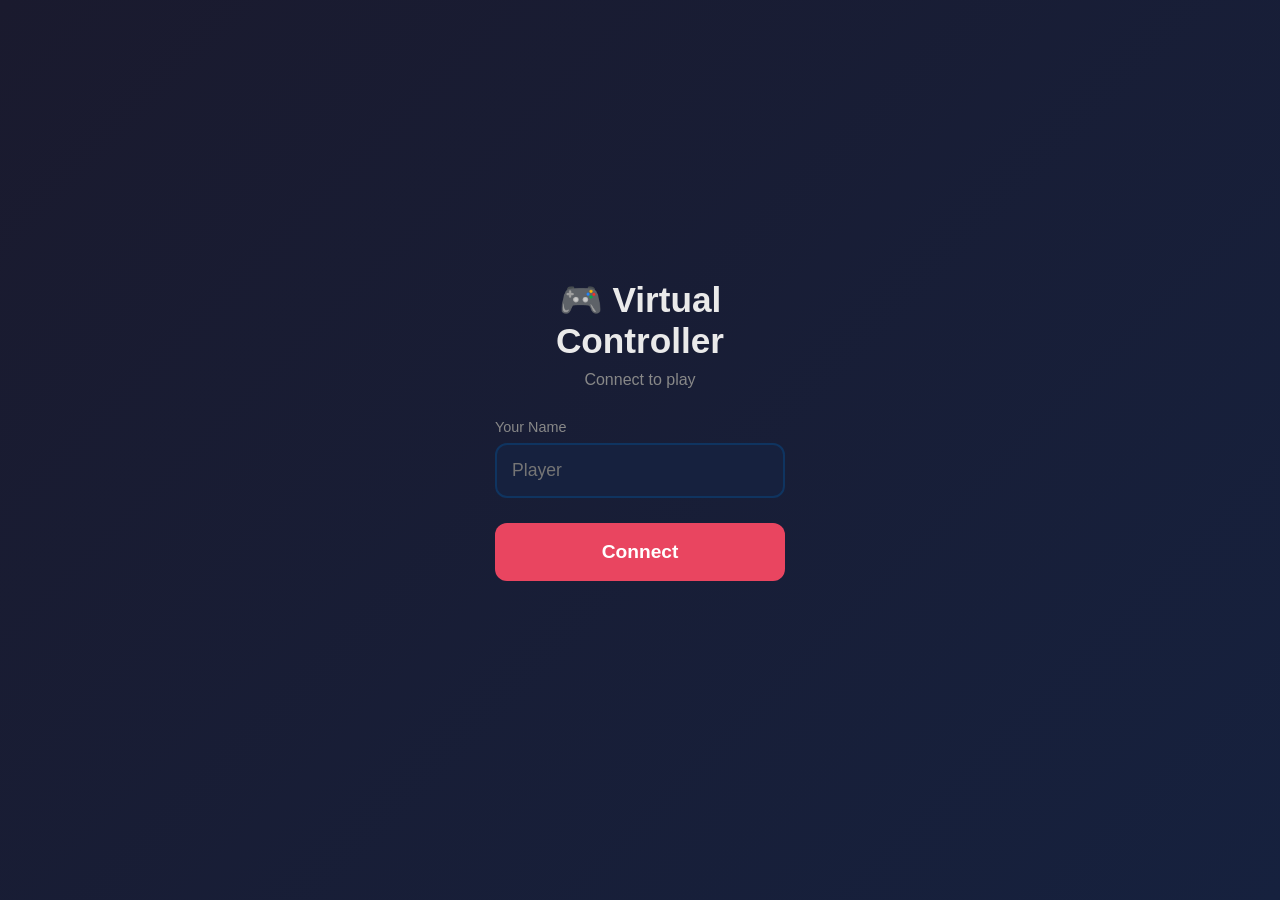
<file: Octolink/wwwroot/index.html>
<!DOCTYPE html>
<html lang="en">
<head>
    <meta charset="UTF-8">
    <meta name="viewport" content="width=device-width, initial-scale=1.0, maximum-scale=1.0, user-scalable=no, viewport-fit=cover">
    <!-- iOS PWA meta tags -->
    <meta name="apple-mobile-web-app-capable" content="yes">
    <meta name="apple-mobile-web-app-status-bar-style" content="black-translucent">
    <meta name="apple-mobile-web-app-title" content="VController">
    <!-- Standard meta tags -->
    <meta name="theme-color" content="#1a1a2e">
    <meta name="mobile-web-app-capable" content="yes">
    <meta name="format-detection" content="telephone=no">
    <title>Virtual Controller</title>
    <link rel="stylesheet" href="style.css">
    <link rel="manifest" href="manifest.json">
    <!-- iOS icons -->
    <link rel="apple-touch-icon" href="icon-192.png">
    <link rel="apple-touch-icon" sizes="152x152" href="icon-192.png">
    <link rel="apple-touch-icon" sizes="180x180" href="icon-192.png">
    <link rel="apple-touch-icon" sizes="167x167" href="icon-192.png">
</head>
<body>
    <!-- Connection Screen -->
    <div id="connect-screen" class="screen active">
        <div class="connect-container">
            <h1>🎮 Virtual Controller</h1>
            <p class="subtitle">Connect to play</p>
            
            <form id="connect-form">
                <div class="input-group">
                    <label for="player-name">Your Name</label>
                    <input type="text" id="player-name" placeholder="Player" maxlength="20" autocomplete="off" autocapitalize="off" autocorrect="off" spellcheck="false" enterkeyhint="done">
                </div>
                
                <button id="connect-btn" class="primary-btn" type="submit">
                    <span>Connect</span>
                </button>
            </form>
            
            <div id="connection-status" class="status"></div>
        </div>
    </div>

    <!-- Reconnect Screen -->
    <div id="reconnect-screen" class="screen">
        <div class="connect-container">
            <h1>🔄 Reconnect</h1>
            <p class="subtitle">Select your controller slot</p>
            
            <div class="slot-grid">
                <button class="slot-btn xbox-slot" data-slot="1">1<span class="slot-type">Xbox</span></button>
                <button class="slot-btn xbox-slot" data-slot="2">2<span class="slot-type">Xbox</span></button>
                <button class="slot-btn xbox-slot" data-slot="3">3<span class="slot-type">Xbox</span></button>
                <button class="slot-btn xbox-slot" data-slot="4">4<span class="slot-type">Xbox</span></button>
                <button class="slot-btn ps-slot" data-slot="5">5<span class="slot-type">PS4</span></button>
                <button class="slot-btn ps-slot" data-slot="6">6<span class="slot-type">PS4</span></button>
                <button class="slot-btn ps-slot" data-slot="7">7<span class="slot-type">PS4</span></button>
                <button class="slot-btn ps-slot" data-slot="8">8<span class="slot-type">PS4</span></button>
            </div>
            
            <p class="slot-note">Slots 1-4: Xbox 360 (XInput) | Slots 5-8: DualShock 4 (Steam)</p>
            
            <button id="back-btn" class="secondary-btn">Back to Auto-Connect</button>
        </div>
    </div>

    <!-- Controller Screen -->
    <div id="controller-screen" class="screen">
        <!-- Compact Floating Info Bar (for fullscreen mode) -->
        <div class="fullscreen-info-bar" id="fullscreen-info-bar">
            <span id="fs-player-slot" class="fs-slot-badge">P1</span>
            <span id="fs-player-name" class="fs-name">Player</span>
            <span id="fs-controller-type" class="fs-type-badge">Xbox</span>
            <span id="fs-status" class="fs-status connected">●</span>
            <button class="fs-fix-btn" id="fix-fullscreen-btn" title="Fix Fullscreen">⛶</button>
        </div>

        <!-- Normal Info Bar -->
        <div class="info-bar" id="normal-info-bar">
            <div class="player-info">
                <span id="player-slot" class="slot-badge">P1</span>
                <span id="player-display-name">Player</span>
                <span id="controller-type" class="controller-type-badge">Xbox</span>
            </div>
            <div class="info-bar-right">
                <button id="toggle-layout-btn" class="icon-btn" title="Toggle Xbox/PlayStation buttons">🎮</button>
                <div class="connection-indicator" id="ws-status">
                    <span class="dot"></span>
                    <span>Connected</span>
                </div>
                <button id="reconnect-btn" class="icon-btn" title="Change Controller">🔄</button>
            </div>
        </div>

        <!-- Fullscreen Toggle Button (always visible, hold 5s) -->
        <button class="fullscreen-toggle-btn" id="fullscreen-toggle-btn" title="Hold 5s to toggle fullscreen">
            <span class="fs-icon">⛶</span>
            <svg class="progress-ring" viewBox="0 0 50 50">
                <circle class="progress-ring-bg" cx="25" cy="25" r="22"/>
                <circle class="progress-ring-fill" id="fs-progress-ring" cx="25" cy="25" r="22"/>
            </svg>
        </button>

        <!-- Settings Button (hidden in fullscreen, hold 5s) -->
        <button class="settings-toggle-btn" id="settings-toggle-btn" title="Hold 5s for edit mode">
            <span class="settings-icon">⚙</span>
            <svg class="progress-ring" viewBox="0 0 50 50">
                <circle class="progress-ring-bg" cx="25" cy="25" r="22"/>
                <circle class="progress-ring-fill" id="settings-progress-ring" cx="25" cy="25" r="22"/>
            </svg>
        </button>

        <!-- Edit Mode Indicator -->
        <div class="edit-mode-indicator" id="edit-mode-indicator">
            <span>✏️ Edit Mode</span>
            <button class="split-face-btn" id="split-face-btn">Split Buttons</button>
            <button class="reset-layout-btn" id="reset-layout-btn">Reset</button>
            <button class="done-edit-btn" id="done-edit-btn">Done</button>
        </div>

        <!-- Per-Group Size Control (shown when tapping a group in edit mode) -->
        <div class="group-size-control" id="group-size-control">
            <span class="group-size-label" id="group-size-name">Group</span>
            <button class="group-size-btn" id="group-size-decrease">−</button>
            <span class="group-size-value" id="group-size-value">100%</span>
            <button class="group-size-btn" id="group-size-increase">+</button>
        </div>

        <!-- Controller Layout -->
        <div class="controller" id="controller-wrapper">
            <!-- Top Row - Bumpers and Triggers -->
            <div class="control-group draggable-group" id="group-top" data-group="top" data-scale="100">
                <div class="drag-handle">⋮⋮</div>
                <div class="resize-handle">↘</div>
                <div class="group-content top-row">
                    <div class="trigger-group left">
                        <div class="trigger" id="lt" data-input="lt" data-xbox="LT" data-ps="L2">LT</div>
                        <div class="bumper" id="lb" data-input="lb" data-xbox="LB" data-ps="L1">LB</div>
                    </div>
                    <div class="center-buttons">
                        <button class="menu-btn" id="back" data-input="back" data-xbox="⏪" data-ps="SHARE">⏪</button>
                        <button class="guide-btn" id="guide" data-input="guide">⏺</button>
                        <button class="menu-btn" id="start" data-input="start" data-xbox="⏩" data-ps="OPT">⏩</button>
                    </div>
                    <div class="trigger-group right">
                        <div class="trigger" id="rt" data-input="rt" data-xbox="RT" data-ps="R2">RT</div>
                        <div class="bumper" id="rb" data-input="rb" data-xbox="RB" data-ps="R1">RB</div>
                    </div>
                </div>
            </div>

            <!-- Main Row - Sticks, D-Pad, Face Buttons -->
            <div class="main-row">
                <!-- Left Side -->
                <div class="left-side">
                    <!-- D-Pad -->
                    <div class="control-group draggable-group" id="group-dpad" data-group="dpad" data-scale="100">
                        <div class="drag-handle">⋮⋮</div>
                        <div class="resize-handle">↘</div>
                        <div class="group-content dpad">
                            <button class="dpad-btn up" id="up" data-input="up">▲</button>
                            <button class="dpad-btn left" id="left" data-input="left">◀</button>
                            <button class="dpad-btn right" id="right" data-input="right">▶</button>
                            <button class="dpad-btn down" id="down" data-input="down">▼</button>
                            <div class="dpad-center"></div>
                        </div>
                    </div>
                    
                    <!-- Left Stick -->
                    <div class="control-group draggable-group" id="group-lstick" data-group="lstick" data-scale="100">
                        <div class="drag-handle">⋮⋮</div>
                        <div class="resize-handle">↘</div>
                        <div class="group-content stick-container" id="left-stick-container">
                            <div class="stick-area">
                                <div class="stick" id="left-stick">
                                    <div class="stick-dot"></div>
                                </div>
                            </div>
                            <button class="stick-click" id="ls" data-input="ls">L3</button>
                        </div>
                    </div>
                </div>

                <!-- Right Side -->
                <div class="right-side">
                    <!-- Face Buttons (grouped) -->
                    <div class="control-group draggable-group" id="group-face" data-group="face" data-scale="100">
                        <div class="drag-handle">⋮⋮</div>
                        <div class="resize-handle">↘</div>
                        <div class="group-content face-buttons">
                            <button class="face-btn y-btn" id="y" data-input="y" data-xbox="Y" data-ps="△">Y</button>
                            <button class="face-btn x-btn" id="x" data-input="x" data-xbox="X" data-ps="□">X</button>
                            <button class="face-btn b-btn" id="b" data-input="b" data-xbox="B" data-ps="○">B</button>
                            <button class="face-btn a-btn" id="a" data-input="a" data-xbox="A" data-ps="✕">A</button>
                        </div>
                    </div>

                    <!-- Individual Face Buttons (for split mode) -->
                    <div class="control-group draggable-group individual-btn" id="group-btn-a" data-group="btn-a" data-scale="100">
                        <div class="drag-handle">⋮⋮</div>
                        <div class="resize-handle">↘</div>
                        <button class="group-content face-btn a-btn single-btn" id="a-split" data-input="a" data-xbox="A" data-ps="✕">A</button>
                    </div>
                    <div class="control-group draggable-group individual-btn" id="group-btn-b" data-group="btn-b" data-scale="100">
                        <div class="drag-handle">⋮⋮</div>
                        <div class="resize-handle">↘</div>
                        <button class="group-content face-btn b-btn single-btn" id="b-split" data-input="b" data-xbox="B" data-ps="○">B</button>
                    </div>
                    <div class="control-group draggable-group individual-btn" id="group-btn-x" data-group="btn-x" data-scale="100">
                        <div class="drag-handle">⋮⋮</div>
                        <div class="resize-handle">↘</div>
                        <button class="group-content face-btn x-btn single-btn" id="x-split" data-input="x" data-xbox="X" data-ps="□">X</button>
                    </div>
                    <div class="control-group draggable-group individual-btn" id="group-btn-y" data-group="btn-y" data-scale="100">
                        <div class="drag-handle">⋮⋮</div>
                        <div class="resize-handle">↘</div>
                        <button class="group-content face-btn y-btn single-btn" id="y-split" data-input="y" data-xbox="Y" data-ps="△">Y</button>
                    </div>
                    
                    <!-- Right Stick -->
                    <div class="control-group draggable-group" id="group-rstick" data-group="rstick" data-scale="100">
                        <div class="drag-handle">⋮⋮</div>
                        <div class="resize-handle">↘</div>
                        <div class="group-content stick-container" id="right-stick-container">
                            <div class="stick-area">
                                <div class="stick" id="right-stick">
                                    <div class="stick-dot"></div>
                                </div>
                            </div>
                            <button class="stick-click" id="rs" data-input="rs">R3</button>
                        </div>
                    </div>
                </div>
            </div>
        </div>
    </div>

    <script src="controller.js"></script>
</body>
</html>
</file>
<file: Octolink/wwwroot/style.css>
* {
    margin: 0;
    padding: 0;
    box-sizing: border-box;
    -webkit-tap-highlight-color: transparent;
    -webkit-touch-callout: none;
    -webkit-user-select: none;
    user-select: none;
}

:root {
    --bg-primary: #1a1a2e;
    --bg-secondary: #16213e;
    --bg-accent: #0f3460;
    --highlight: #e94560;
    --success: #4ecca3;
    --warning: #ffc107;
    --text: #eaeaea;
    --text-dim: #888;
    
    --btn-a: #4caf50;
    --btn-b: #f44336;
    --btn-x: #2196f3;
    --btn-y: #ffc107;
    
    --safe-top: env(safe-area-inset-top, 0px);
    --safe-bottom: env(safe-area-inset-bottom, 0px);
}

html, body {
    width: 100%;
    height: 100%;
    overflow: hidden;
    background: var(--bg-primary);
    color: var(--text);
    font-family: -apple-system, BlinkMacSystemFont, 'Segoe UI', Roboto, sans-serif;
    touch-action: none;
}

/* Screens */
.screen {
    display: none;
    width: 100%;
    height: 100%;
    position: fixed;
    top: 0;
    left: 0;
}

.screen.active {
    display: flex;
}

/* Connect Screen */
#connect-screen, #reconnect-screen {
    align-items: center;
    justify-content: center;
    background: linear-gradient(135deg, var(--bg-primary) 0%, var(--bg-secondary) 100%);
}

.connect-container {
    text-align: center;
    padding: 30px;
    max-width: 350px;
    width: 100%;
}

.connect-container h1 {
    font-size: 2.2rem;
    margin-bottom: 10px;
}

.subtitle {
    color: var(--text-dim);
    margin-bottom: 30px;
}

.input-group {
    margin-bottom: 25px;
    text-align: left;
}

.input-group label {
    display: block;
    margin-bottom: 8px;
    font-size: 0.9rem;
    color: var(--text-dim);
}

.input-group input {
    width: 100%;
    padding: 15px;
    border: 2px solid var(--bg-accent);
    border-radius: 12px;
    background: var(--bg-secondary);
    color: var(--text);
    font-size: 1.1rem;
    outline: none;
    transition: border-color 0.2s;
}

.input-group input:focus {
    border-color: var(--highlight);
}

.primary-btn {
    width: 100%;
    padding: 18px;
    background: var(--highlight);
    border: none;
    border-radius: 12px;
    color: white;
    font-size: 1.2rem;
    font-weight: 600;
    cursor: pointer;
    transition: transform 0.1s, opacity 0.2s;
}

.primary-btn:active {
    transform: scale(0.98);
}

.primary-btn:disabled {
    opacity: 0.6;
}

.secondary-btn {
    margin-top: 20px;
    padding: 12px 24px;
    background: transparent;
    border: 2px solid var(--bg-accent);
    border-radius: 10px;
    color: var(--text);
    font-size: 1rem;
    cursor: pointer;
}

.status {
    margin-top: 20px;
    padding: 10px;
    border-radius: 8px;
    font-size: 0.9rem;
}

.status.error {
    background: rgba(244, 67, 54, 0.2);
    color: #f44336;
}

.status.success {
    background: rgba(78, 204, 163, 0.2);
    color: var(--success);
}

/* Slot Grid */
.slot-grid {
    display: grid;
    grid-template-columns: repeat(4, 1fr);
    gap: 12px;
    margin: 25px 0;
}

.slot-btn {
    aspect-ratio: 1;
    border: 2px solid var(--bg-accent);
    border-radius: 12px;
    background: var(--bg-secondary);
    color: var(--text);
    font-size: 1.5rem;
    font-weight: 600;
    cursor: pointer;
    transition: all 0.2s;
    display: flex;
    flex-direction: column;
    align-items: center;
    justify-content: center;
    gap: 4px;
}

.slot-type {
    font-size: 0.6rem;
    opacity: 0.7;
    text-transform: uppercase;
    letter-spacing: 0.5px;
}

.slot-btn:active {
    background: var(--highlight);
    border-color: var(--highlight);
}

/* Xbox slots (1-4) - green border */
.slot-btn.xbox-slot {
    border-color: #107c10;
}

.slot-btn.xbox-slot:hover {
    background: rgba(16, 124, 16, 0.2);
}

/* PlayStation slots (5-8) - blue border */
.slot-btn.ps-slot {
    border-color: #003791;
}

.slot-btn.ps-slot:hover {
    background: rgba(0, 55, 145, 0.2);
}

.slot-note {
    font-size: 0.8rem;
    color: var(--text-dim);
    margin-bottom: 15px;
}

/* Controller Screen */
#controller-screen {
    flex-direction: column;
    background: var(--bg-primary);
    padding-top: var(--safe-top);
    padding-bottom: var(--safe-bottom);
}

/* Info Bar */
.info-bar {
    display: flex;
    align-items: center;
    justify-content: space-between;
    padding: 8px 15px;
    background: var(--bg-secondary);
    border-bottom: 1px solid var(--bg-accent);
}

.info-bar-right {
    display: flex;
    align-items: center;
    gap: 10px;
}

.player-info {
    display: flex;
    align-items: center;
    gap: 10px;
}

.slot-badge {
    background: var(--highlight);
    padding: 4px 10px;
    border-radius: 6px;
    font-weight: 700;
    font-size: 0.9rem;
}

.controller-type-badge {
    padding: 3px 8px;
    border-radius: 4px;
    font-size: 0.75rem;
    font-weight: 600;
    text-transform: uppercase;
}

.controller-type-badge.xbox {
    background: #107c10;
    color: white;
}

.controller-type-badge.playstation {
    background: #003791;
    color: white;
}

#player-display-name {
    font-weight: 500;
}

.connection-indicator {
    display: flex;
    align-items: center;
    gap: 6px;
    font-size: 0.85rem;
    color: var(--success);
}

.connection-indicator .dot {
    width: 8px;
    height: 8px;
    background: var(--success);
    border-radius: 50%;
    animation: pulse 2s infinite;
}

@keyframes pulse {
    0%, 100% { opacity: 1; }
    50% { opacity: 0.5; }
}

.connection-indicator.disconnected {
    color: var(--highlight);
}

.connection-indicator.disconnected .dot {
    background: var(--highlight);
    animation: none;
}

.icon-btn {
    background: transparent;
    border: none;
    font-size: 1.3rem;
    cursor: pointer;
    padding: 5px;
}

/* PlayStation button colors */
.controller.playstation .y-btn { background: #36c78f !important; } /* Triangle - Green/Teal */
.controller.playstation .x-btn { background: #de7ebe !important; } /* Square - Pink */
.controller.playstation .b-btn { background: #ee6a6a !important; } /* Circle - Red */
.controller.playstation .a-btn { background: #6e9bcf !important; } /* Cross - Blue */

/* Controller Layout */
.controller {
    flex: 1;
    display: flex;
    flex-direction: column;
    padding: 10px;
    gap: 10px;
    max-height: calc(100% - 50px);
}

/* Top Row */
.top-row {
    display: flex;
    justify-content: space-between;
    align-items: flex-start;
    padding: 0 10px;
}

.trigger-group {
    display: flex;
    flex-direction: column;
    gap: 8px;
}

.trigger {
    width: 70px;
    height: 50px;
    background: var(--bg-secondary);
    border: 2px solid var(--bg-accent);
    border-radius: 10px;
    display: flex;
    align-items: center;
    justify-content: center;
    font-weight: 600;
    font-size: 0.9rem;
    color: var(--text-dim);
    transition: all 0.05s;
}

.trigger.active {
    background: var(--highlight);
    border-color: var(--highlight);
    color: white;
}

.bumper {
    width: 70px;
    height: 40px;
    background: var(--bg-secondary);
    border: 2px solid var(--bg-accent);
    border-radius: 8px;
    display: flex;
    align-items: center;
    justify-content: center;
    font-weight: 600;
    font-size: 0.85rem;
    color: var(--text-dim);
    transition: all 0.05s;
}

.bumper.active {
    background: var(--highlight);
    border-color: var(--highlight);
    color: white;
}

.center-buttons {
    display: flex;
    gap: 15px;
    align-items: center;
}

.menu-btn {
    width: 45px;
    height: 45px;
    background: var(--bg-secondary);
    border: 2px solid var(--bg-accent);
    border-radius: 50%;
    font-size: 1rem;
    color: var(--text-dim);
    cursor: pointer;
    transition: all 0.05s;
}

.menu-btn.active {
    background: var(--bg-accent);
    color: white;
}

.guide-btn {
    width: 50px;
    height: 50px;
    background: var(--bg-secondary);
    border: 3px solid var(--bg-accent);
    border-radius: 50%;
    font-size: 1.2rem;
    color: var(--text-dim);
    cursor: pointer;
    transition: all 0.05s;
}

.guide-btn.active {
    background: var(--success);
    border-color: var(--success);
    color: white;
}

/* Main Row */
.main-row {
    flex: 1;
    display: flex;
    justify-content: space-between;
    padding: 0 5px;
    gap: 10px;
}

.left-side, .right-side {
    flex: 1;
    display: flex;
    flex-direction: column;
    align-items: center;
    gap: 15px;
}

/* D-Pad */
.dpad {
    position: relative;
    width: 130px;
    height: 130px;
}

.dpad-btn {
    position: absolute;
    width: 45px;
    height: 45px;
    background: var(--bg-secondary);
    border: 2px solid var(--bg-accent);
    border-radius: 8px;
    font-size: 1.2rem;
    color: var(--text-dim);
    cursor: pointer;
    display: flex;
    align-items: center;
    justify-content: center;
    transition: all 0.05s;
}

.dpad-btn.active {
    background: var(--highlight);
    border-color: var(--highlight);
    color: white;
}

.dpad-btn.up { top: 0; left: 50%; transform: translateX(-50%); }
.dpad-btn.down { bottom: 0; left: 50%; transform: translateX(-50%); }
.dpad-btn.left { left: 0; top: 50%; transform: translateY(-50%); }
.dpad-btn.right { right: 0; top: 50%; transform: translateY(-50%); }

.dpad-center {
    position: absolute;
    width: 35px;
    height: 35px;
    background: var(--bg-accent);
    border-radius: 50%;
    top: 50%;
    left: 50%;
    transform: translate(-50%, -50%);
}

/* Face Buttons */
.face-buttons {
    position: relative;
    width: 140px;
    height: 140px;
}

.face-btn {
    position: absolute;
    width: 52px;
    height: 52px;
    border: 3px solid;
    border-radius: 50%;
    font-size: 1.2rem;
    font-weight: 700;
    cursor: pointer;
    display: flex;
    align-items: center;
    justify-content: center;
    transition: all 0.05s;
}

.face-btn.y-btn { 
    top: 0; left: 50%; transform: translateX(-50%);
    background: transparent;
    border-color: var(--btn-y);
    color: var(--btn-y);
}
.face-btn.y-btn.active { background: var(--btn-y); color: var(--bg-primary); }

.face-btn.a-btn { 
    bottom: 0; left: 50%; transform: translateX(-50%);
    background: transparent;
    border-color: var(--btn-a);
    color: var(--btn-a);
}
.face-btn.a-btn.active { background: var(--btn-a); color: var(--bg-primary); }

.face-btn.x-btn { 
    left: 0; top: 50%; transform: translateY(-50%);
    background: transparent;
    border-color: var(--btn-x);
    color: var(--btn-x);
}
.face-btn.x-btn.active { background: var(--btn-x); color: white; }

.face-btn.b-btn { 
    right: 0; top: 50%; transform: translateY(-50%);
    background: transparent;
    border-color: var(--btn-b);
    color: var(--btn-b);
}
.face-btn.b-btn.active { background: var(--btn-b); color: white; }

/* Analog Sticks */
.stick-container {
    display: flex;
    flex-direction: column;
    align-items: center;
    gap: 8px;
}

.stick-area {
    width: 120px;
    height: 120px;
    background: var(--bg-secondary);
    border: 3px solid var(--bg-accent);
    border-radius: 50%;
    position: relative;
    display: flex;
    align-items: center;
    justify-content: center;
}

.stick {
    width: 60px;
    height: 60px;
    background: linear-gradient(145deg, #3a3a5a, #2a2a4a);
    border: 3px solid var(--bg-accent);
    border-radius: 50%;
    position: absolute;
    display: flex;
    align-items: center;
    justify-content: center;
    touch-action: none;
    transition: transform 0.02s linear;
}

.stick-dot {
    width: 20px;
    height: 20px;
    background: var(--highlight);
    border-radius: 50%;
    opacity: 0.7;
}

.stick-click {
    padding: 6px 16px;
    background: var(--bg-secondary);
    border: 2px solid var(--bg-accent);
    border-radius: 6px;
    color: var(--text-dim);
    font-size: 0.8rem;
    font-weight: 600;
    cursor: pointer;
    transition: all 0.05s;
}

.stick-click.active {
    background: var(--highlight);
    border-color: var(--highlight);
    color: white;
}

/* Landscape optimizations */
@media (orientation: landscape) and (max-height: 500px) {
    .info-bar {
        padding: 5px 15px;
    }
    
    .controller {
        padding: 5px 15px;
        flex-direction: row;
    }
    
    .top-row {
        position: absolute;
        top: 45px;
        left: 0;
        right: 0;
        padding: 5px 20px;
    }
    
    .main-row {
        width: 100%;
        padding-top: 40px;
    }
    
    .dpad, .face-buttons {
        width: 110px;
        height: 110px;
    }
    
    .dpad-btn {
        width: 38px;
        height: 38px;
        font-size: 1rem;
    }
    
    .face-btn {
        width: 44px;
        height: 44px;
        font-size: 1rem;
    }
    
    .stick-area {
        width: 100px;
        height: 100px;
    }
    
    .stick {
        width: 50px;
        height: 50px;
    }
    
    .trigger {
        width: 60px;
        height: 40px;
        font-size: 0.8rem;
    }
    
    .bumper {
        width: 60px;
        height: 32px;
        font-size: 0.75rem;
    }
}

/* Vibration feedback indicator */
.vibrate {
    animation: vibrate 0.1s;
}

@keyframes vibrate {
    0%, 100% { transform: translateX(0); }
    25% { transform: translateX(-2px); }
    75% { transform: translateX(2px); }
}

/* Layout hiding and scaling system */
.layout-hidden {
    display: none !important;
}

/* Layout indicator popup */
.layout-indicator {
    position: fixed;
    top: 60px;
    left: 50%;
    transform: translateX(-50%) translateY(-20px);
    background: rgba(233, 69, 96, 0.95);
    color: white;
    padding: 10px 25px;
    border-radius: 25px;
    font-weight: 600;
    font-size: 0.95rem;
    z-index: 1000;
    opacity: 0;
    transition: all 0.3s ease;
    pointer-events: none;
    box-shadow: 0 4px 15px rgba(0,0,0,0.3);
}

.layout-indicator.show {
    opacity: 1;
    transform: translateX(-50%) translateY(0);
}

/* ============================================
   FULLSCREEN MODE STYLES
   ============================================ */

/* Fullscreen Info Bar (compact floating) */
.fullscreen-info-bar {
    display: none;
    position: fixed;
    top: 10px;
    left: 50%;
    transform: translateX(-50%);
    background: rgba(22, 33, 62, 0.9);
    border: 1px solid var(--bg-accent);
    border-radius: 25px;
    padding: 6px 15px;
    z-index: 1000;
    align-items: center;
    gap: 10px;
    backdrop-filter: blur(10px);
    font-size: 0.75rem;
}

.fullscreen-mode .fullscreen-info-bar {
    display: flex;
}

.fullscreen-mode #normal-info-bar {
    display: none !important;
}

.fs-slot-badge {
    background: var(--highlight);
    padding: 2px 8px;
    border-radius: 4px;
    font-weight: 700;
    font-size: 0.7rem;
}

.fs-name {
    color: var(--text);
    max-width: 80px;
    overflow: hidden;
    text-overflow: ellipsis;
    white-space: nowrap;
}

.fs-type-badge {
    padding: 2px 6px;
    border-radius: 3px;
    font-size: 0.6rem;
    font-weight: 600;
    text-transform: uppercase;
}

.fs-type-badge.xbox {
    background: #107c10;
    color: white;
}

.fs-type-badge.playstation {
    background: #003791;
    color: white;
}

.fs-status {
    font-size: 0.8rem;
}

.fs-status.connected {
    color: var(--success);
}

.fs-status.disconnected {
    color: var(--highlight);
    animation: blink 1s infinite;
}

@keyframes blink {
    0%, 100% { opacity: 1; }
    50% { opacity: 0.3; }
}

.fs-resize-controls {
    display: flex;
    align-items: center;
    gap: 5px;
    margin-left: 5px;
    padding-left: 10px;
    border-left: 1px solid var(--bg-accent);
}

.fs-resize-btn {
    width: 22px;
    height: 22px;
    background: var(--bg-accent);
    border: none;
    border-radius: 50%;
    color: var(--text);
    font-size: 1rem;
    font-weight: bold;
    cursor: pointer;
    display: flex;
    align-items: center;
    justify-content: center;
    line-height: 1;
}

.fs-resize-btn:active {
    background: var(--highlight);
}

.fs-size-label {
    font-size: 0.65rem;
    min-width: 32px;
    text-align: center;
    color: var(--text-dim);
}

/* Fix Fullscreen Button */
.fs-fix-btn {
    background: var(--bg-accent);
    border: none;
    border-radius: 5px;
    color: var(--text);
    padding: 4px 10px;
    font-size: 1rem;
    cursor: pointer;
    margin-left: auto;
}

.fs-fix-btn:active {
    background: var(--highlight);
}

/* Fullscreen & Settings Toggle Buttons */
.fullscreen-toggle-btn,
.settings-toggle-btn {
    position: fixed;
    width: 50px;
    height: 50px;
    background: rgba(22, 33, 62, 0.85);
    border: 2px solid var(--bg-accent);
    border-radius: 50%;
    color: var(--text);
    font-size: 1.4rem;
    cursor: pointer;
    z-index: 1001;
    display: flex;
    align-items: center;
    justify-content: center;
    backdrop-filter: blur(5px);
}

.fullscreen-toggle-btn {
    bottom: 15px;
    right: 15px;
}

.settings-toggle-btn {
    bottom: 15px;
    left: 15px;
}

/* Settings button stays visible in fullscreen mode */

.fullscreen-mode .fullscreen-toggle-btn {
    background: rgba(233, 69, 96, 0.3);
    border-color: var(--highlight);
}

.fs-icon,
.settings-icon {
    z-index: 2;
    pointer-events: none;
}

/* Progress Ring for Hold Buttons */
.progress-ring {
    position: absolute;
    width: 100%;
    height: 100%;
    transform: rotate(-90deg);
    pointer-events: none;
}

.progress-ring-bg {
    fill: none;
    stroke: var(--bg-accent);
    stroke-width: 3;
}

.progress-ring-fill {
    fill: none;
    stroke: var(--highlight);
    stroke-width: 3;
    stroke-dasharray: 138.2;
    stroke-dashoffset: 138.2;
    transition: stroke-dashoffset 0.1s linear;
}

.settings-toggle-btn .progress-ring-fill {
    stroke: var(--warning);
}

/* Edit Mode Indicator */
.edit-mode-indicator {
    display: none;
    position: fixed;
    top: 50px;
    left: 50%;
    transform: translateX(-50%);
    background: rgba(255, 193, 7, 0.95);
    color: #000;
    padding: 8px 12px;
    border-radius: 10px;
    font-size: 0.8rem;
    font-weight: 600;
    z-index: 2000;
    align-items: center;
    gap: 8px;
    box-shadow: 0 4px 15px rgba(0,0,0,0.3);
}

.edit-mode .edit-mode-indicator {
    display: flex;
}

.reset-layout-btn,
.done-edit-btn,
.split-face-btn {
    padding: 5px 10px;
    border: none;
    border-radius: 5px;
    font-size: 0.7rem;
    font-weight: 600;
    cursor: pointer;
}

.reset-layout-btn {
    background: #333;
    color: white;
}

.done-edit-btn {
    background: var(--success);
    color: white;
}

.split-face-btn {
    background: var(--btn-x);
    color: white;
}

.split-face-btn.active {
    background: var(--highlight);
}

/* Per-Group Size Control */
.group-size-control {
    display: none;
    position: fixed;
    bottom: 80px;
    left: 50%;
    transform: translateX(-50%);
    background: rgba(22, 33, 62, 0.95);
    border: 2px solid var(--highlight);
    padding: 8px 15px;
    border-radius: 25px;
    z-index: 2001;
    align-items: center;
    gap: 10px;
    backdrop-filter: blur(10px);
}

.group-size-control.visible {
    display: flex;
}

.group-size-label {
    font-size: 0.75rem;
    color: var(--text);
    font-weight: 600;
    min-width: 60px;
}

.group-size-btn {
    width: 30px;
    height: 30px;
    background: var(--bg-accent);
    border: none;
    border-radius: 50%;
    color: var(--text);
    font-size: 1.2rem;
    font-weight: bold;
    cursor: pointer;
    display: flex;
    align-items: center;
    justify-content: center;
}

.group-size-btn:active {
    background: var(--highlight);
}

.group-size-value {
    font-size: 0.8rem;
    min-width: 40px;
    text-align: center;
    color: var(--text);
}

/* ============================================
   DRAGGABLE CONTROL GROUPS
   ============================================ */

.control-group {
    position: relative;
}

/* Hide drag handles by default */
.drag-handle {
    display: none;
    position: absolute;
    top: -20px;
    left: 50%;
    transform: translateX(-50%);
    background: var(--warning);
    color: #000;
    padding: 2px 12px;
    border-radius: 10px 10px 0 0;
    font-size: 0.7rem;
    font-weight: bold;
    cursor: move;
    z-index: 10;
    letter-spacing: 3px;
}

/* Resize handle (bottom-right corner) */
.resize-handle {
    display: none;
    position: absolute;
    bottom: -5px;
    right: -5px;
    width: 28px;
    height: 28px;
    background: var(--highlight);
    color: white;
    border-radius: 50%;
    font-size: 0.9rem;
    font-weight: bold;
    cursor: nwse-resize;
    z-index: 11;
    align-items: center;
    justify-content: center;
    box-shadow: 0 2px 6px rgba(0,0,0,0.3);
}

/* Show resize handles in edit mode for visible groups */
.edit-mode .control-group.draggable-group:not(.layout-hidden):not(.individual-btn) .resize-handle {
    display: flex;
}

/* Show resize handles for individual buttons in split mode */
.edit-mode.split-mode .individual-btn:not(.layout-hidden) .resize-handle {
    display: flex;
}

/* Only show drag handles for VISIBLE non-individual groups in edit mode */
.edit-mode .control-group.draggable-group:not(.layout-hidden):not(.individual-btn) .drag-handle {
    display: block;
}

/* Show individual button handles only when split mode is active AND face is visible */
.edit-mode.split-mode .individual-btn:not(.layout-hidden) .drag-handle {
    display: block;
}

/* Only outline visible non-individual groups in edit mode */
.edit-mode .control-group.draggable-group:not(.layout-hidden):not(.individual-btn) {
    outline: 2px dashed rgba(255, 193, 7, 0.5);
    outline-offset: 8px;
    border-radius: 10px;
}

.control-group.dragging {
    opacity: 0.85;
    z-index: 100;
    outline-color: var(--highlight) !important;
}

.control-group.dragging .drag-handle {
    background: var(--highlight);
    color: white;
}

/* Individual face buttons (for split mode) */
.individual-btn {
    display: none !important;
}

.split-mode .individual-btn {
    display: block !important;
}

.split-mode #group-face {
    display: none !important;
}

/* Position handles differently for individual buttons */
.individual-btn .drag-handle {
    top: -30px;
    bottom: auto;
    left: 50%;
    transform: translateX(-50%);
    padding: 2px 8px;
    font-size: 0.6rem;
    border-radius: 8px;
    letter-spacing: 1px;
}

.individual-btn .resize-handle {
    top: auto;
    bottom: -30px;
    left: 50%;
    right: auto;
    transform: translateX(-50%);
    width: 26px;
    height: 26px;
    font-size: 0.8rem;
}

.single-btn {
    width: 80px;
    height: 80px;
    border-radius: 50%;
    font-size: 1.4rem;
    font-weight: bold;
    border: none;
    color: white;
    text-shadow: 0 1px 2px rgba(0,0,0,0.5);
    touch-action: manipulation;
    cursor: pointer;
    transition: transform 0.1s, box-shadow 0.1s;
    box-shadow: 0 4px 8px rgba(0,0,0,0.3);
}

/* Color individual buttons like their grouped counterparts */
.single-btn.a-btn { background: var(--btn-a); }
.single-btn.b-btn { background: var(--btn-b); }
.single-btn.x-btn { background: var(--btn-x); }
.single-btn.y-btn { background: var(--btn-y); }

.single-btn:active,
.single-btn.active {
    transform: scale(0.9);
    box-shadow: inset 0 2px 8px rgba(0,0,0,0.4);
}

/* Outline individual buttons in edit mode when split */
.edit-mode.split-mode .individual-btn {
    outline: 2px dashed rgba(255, 193, 7, 0.5);
    outline-offset: 5px;
    border-radius: 50%;
}

/* Selected group highlight */
.control-group.selected {
    outline-color: var(--highlight) !important;
    outline-style: solid !important;
}

/* Fullscreen mode: absolute positioning for draggable groups */
.fullscreen-mode .draggable-group:not(.layout-hidden) {
    position: absolute !important;
    transition: none;
}

/* Hide layout-hidden groups completely */
.layout-hidden {
    display: none !important;
}

.fullscreen-mode .main-row,
.fullscreen-mode .left-side,
.fullscreen-mode .right-side {
    display: contents;
}

.fullscreen-mode .controller {
    position: relative;
    height: 100%;
    padding: 60px 10px 70px;
}

/* ============================================
   PER-GROUP DYNAMIC SCALING
   ============================================ */

/* Per-group scale using data attribute */
.control-group[data-scale="50"] .group-content { transform: scale(0.5); }
.control-group[data-scale="60"] .group-content { transform: scale(0.6); }
.control-group[data-scale="70"] .group-content { transform: scale(0.7); }
.control-group[data-scale="80"] .group-content { transform: scale(0.8); }
.control-group[data-scale="90"] .group-content { transform: scale(0.9); }
.control-group[data-scale="100"] .group-content { transform: scale(1); }
.control-group[data-scale="110"] .group-content { transform: scale(1.1); }
.control-group[data-scale="120"] .group-content { transform: scale(1.2); }
.control-group[data-scale="130"] .group-content { transform: scale(1.3); }
.control-group[data-scale="140"] .group-content { transform: scale(1.4); }
.control-group[data-scale="150"] .group-content { transform: scale(1.5); }
.control-group[data-scale="160"] .group-content { transform: scale(1.6); }
.control-group[data-scale="170"] .group-content { transform: scale(1.7); }
.control-group[data-scale="180"] .group-content { transform: scale(1.8); }
.control-group[data-scale="190"] .group-content { transform: scale(1.9); }
.control-group[data-scale="200"] .group-content { transform: scale(2); }

.group-content {
    transform-origin: center center;
}

/* Legacy global scaling (keep for compatibility) */
.controller[data-scale="50"] { --ctrl-scale: 0.5; }
.controller[data-scale="60"] { --ctrl-scale: 0.6; }
.controller[data-scale="70"] { --ctrl-scale: 0.7; }
.controller[data-scale="80"] { --ctrl-scale: 0.8; }
.controller[data-scale="90"] { --ctrl-scale: 0.9; }
.controller[data-scale="100"] { --ctrl-scale: 1; }
.controller[data-scale="110"] { --ctrl-scale: 1.1; }
.controller[data-scale="120"] { --ctrl-scale: 1.2; }
.controller[data-scale="130"] { --ctrl-scale: 1.3; }
.controller[data-scale="140"] { --ctrl-scale: 1.4; }
.controller[data-scale="150"] { --ctrl-scale: 1.5; }

/* Scale classes for simplified layouts */
.controller.scale-large .dpad {
    width: 160px;
    height: 160px;
}

.controller.scale-large .dpad-btn {
    width: 55px;
    height: 55px;
    font-size: 1.4rem;
}

.controller.scale-large .face-buttons {
    width: 170px;
    height: 170px;
}

.controller.scale-large .face-btn {
    width: 65px;
    height: 65px;
    font-size: 1.4rem;
}

.controller.scale-large .stick-area {
    width: 140px;
    height: 140px;
}

.controller.scale-large .stick {
    width: 70px;
    height: 70px;
}

.controller.scale-large .trigger {
    width: 85px;
    height: 60px;
    font-size: 1.1rem;
}

.controller.scale-large .bumper {
    width: 85px;
    height: 48px;
    font-size: 1rem;
}

/* Extra large scaling for minimal layouts */
.controller.scale-xl .dpad {
    width: 200px;
    height: 200px;
}

.controller.scale-xl .dpad-btn {
    width: 70px;
    height: 70px;
    font-size: 1.8rem;
}

.controller.scale-xl .dpad-center {
    width: 50px;
    height: 50px;
}

.controller.scale-xl .face-buttons {
    width: 210px;
    height: 210px;
}

.controller.scale-xl .face-btn {
    width: 80px;
    height: 80px;
    font-size: 1.8rem;
    border-width: 4px;
}

.controller.scale-xl .stick-area {
    width: 170px;
    height: 170px;
}

.controller.scale-xl .stick {
    width: 85px;
    height: 85px;
}

.controller.scale-xl .stick-dot {
    width: 28px;
    height: 28px;
}

.controller.scale-xl .stick-click {
    padding: 10px 24px;
    font-size: 1rem;
}

/* Center controls when only one side is visible */
.left-side:only-child,
.right-side:only-child {
    flex: none;
    width: 100%;
    justify-content: center;
}

/* Landscape optimizations with scaling */
@media (orientation: landscape) and (max-height: 500px) {
    .controller.scale-large .dpad,
    .controller.scale-large .face-buttons {
        width: 130px;
        height: 130px;
    }
    
    .controller.scale-large .dpad-btn {
        width: 45px;
        height: 45px;
    }
    
    .controller.scale-large .face-btn {
        width: 52px;
        height: 52px;
    }
    
    .controller.scale-large .stick-area {
        width: 115px;
        height: 115px;
    }
    
    .controller.scale-large .stick {
        width: 58px;
        height: 58px;
    }
    
    .controller.scale-xl .dpad,
    .controller.scale-xl .face-buttons {
        width: 150px;
        height: 150px;
    }
    
    .controller.scale-xl .dpad-btn {
        width: 52px;
        height: 52px;
        font-size: 1.4rem;
    }
    
    .controller.scale-xl .face-btn {
        width: 60px;
        height: 60px;
        font-size: 1.4rem;
    }
    
    .controller.scale-xl .stick-area {
        width: 130px;
        height: 130px;
    }
    
    .controller.scale-xl .stick {
        width: 65px;
        height: 65px;
    }
    
    /* Landscape fullscreen adjustments */
    .fullscreen-info-bar {
        top: 5px;
        padding: 4px 12px;
        font-size: 0.7rem;
    }
    
    .fullscreen-toggle-btn,
    .settings-toggle-btn {
        width: 40px;
        height: 40px;
        font-size: 1.1rem;
    }
    
    .edit-mode-indicator {
        top: 35px;
        padding: 6px 15px;
        font-size: 0.75rem;
    }
}

/* ============================================
   iOS SPECIFIC STYLES
   ============================================ */

/* iOS fullscreen simulation (since iOS Safari doesn't support Fullscreen API) */
body.ios-fullscreen {
    position: fixed;
    top: 0;
    left: 0;
    right: 0;
    bottom: 0;
    overflow: hidden;
}

/* iOS install prompt */
.ios-install-prompt {
    position: fixed;
    bottom: 20px;
    left: 50%;
    transform: translateX(-50%);
    background: var(--bg-secondary);
    border: 1px solid var(--bg-accent);
    border-radius: 12px;
    padding: 12px 16px;
    z-index: 10000;
    box-shadow: 0 4px 20px rgba(0, 0, 0, 0.4);
    animation: slideUp 0.3s ease-out;
    max-width: 90vw;
    width: 350px;
}

.ios-install-prompt.hiding {
    animation: slideDown 0.5s ease-in forwards;
}

@keyframes slideUp {
    from {
        opacity: 0;
        transform: translateX(-50%) translateY(100px);
    }
    to {
        opacity: 1;
        transform: translateX(-50%) translateY(0);
    }
}

@keyframes slideDown {
    from {
        opacity: 1;
        transform: translateX(-50%) translateY(0);
    }
    to {
        opacity: 0;
        transform: translateX(-50%) translateY(100px);
    }
}

.ios-prompt-content {
    display: flex;
    align-items: center;
    gap: 12px;
}

.ios-prompt-icon {
    font-size: 2rem;
    flex-shrink: 0;
}

.ios-prompt-text {
    flex: 1;
}

.ios-prompt-text strong {
    display: block;
    font-size: 0.95rem;
    margin-bottom: 4px;
}

.ios-prompt-text p {
    font-size: 0.8rem;
    color: var(--text-dim);
    margin: 0;
    line-height: 1.4;
}

.ios-share-icon {
    display: inline-block;
    background: #007AFF;
    color: white;
    padding: 1px 5px;
    border-radius: 4px;
    font-size: 0.75rem;
}

.ios-prompt-close {
    background: transparent;
    border: none;
    color: var(--text-dim);
    font-size: 1.2rem;
    cursor: pointer;
    padding: 5px;
    flex-shrink: 0;
}

.ios-prompt-close:hover {
    color: var(--text);
}

/* iOS safe area handling for notch/home indicator */
@supports (padding: env(safe-area-inset-bottom)) {
    #controller-screen {
        padding-bottom: env(safe-area-inset-bottom);
    }
    
    #controller-screen.fullscreen-mode {
        padding-top: env(safe-area-inset-top);
        padding-left: env(safe-area-inset-left);
        padding-right: env(safe-area-inset-right);
        padding-bottom: env(safe-area-inset-bottom);
    }
    
    .ios-install-prompt {
        bottom: calc(20px + env(safe-area-inset-bottom));
    }
}

/* Fix iOS touch event issues */
@supports (-webkit-touch-callout: none) {
    /* iOS only */
    .controller-btn,
    .dpad-btn,
    .face-btn,
    .trigger,
    .bumper,
    .stick-area,
    .slot-btn,
    .primary-btn,
    .secondary-btn {
        /* Ensure touch events work properly on iOS */
        cursor: pointer;
        -webkit-touch-callout: none;
    }
    
    /* Prevent iOS rubber-banding/bounce */
    html, body {
        position: fixed;
        overflow: hidden;
        -webkit-overflow-scrolling: touch;
    }
}

/* PWA standalone mode styles */
@media all and (display-mode: standalone) {
    /* Additional padding not needed in standalone mode as there's no browser UI */
    #controller-screen {
        padding-top: env(safe-area-inset-top);
    }
    
    .fullscreen-toggle-btn {
        /* May need adjustment in standalone mode */
    }
}
</file>
